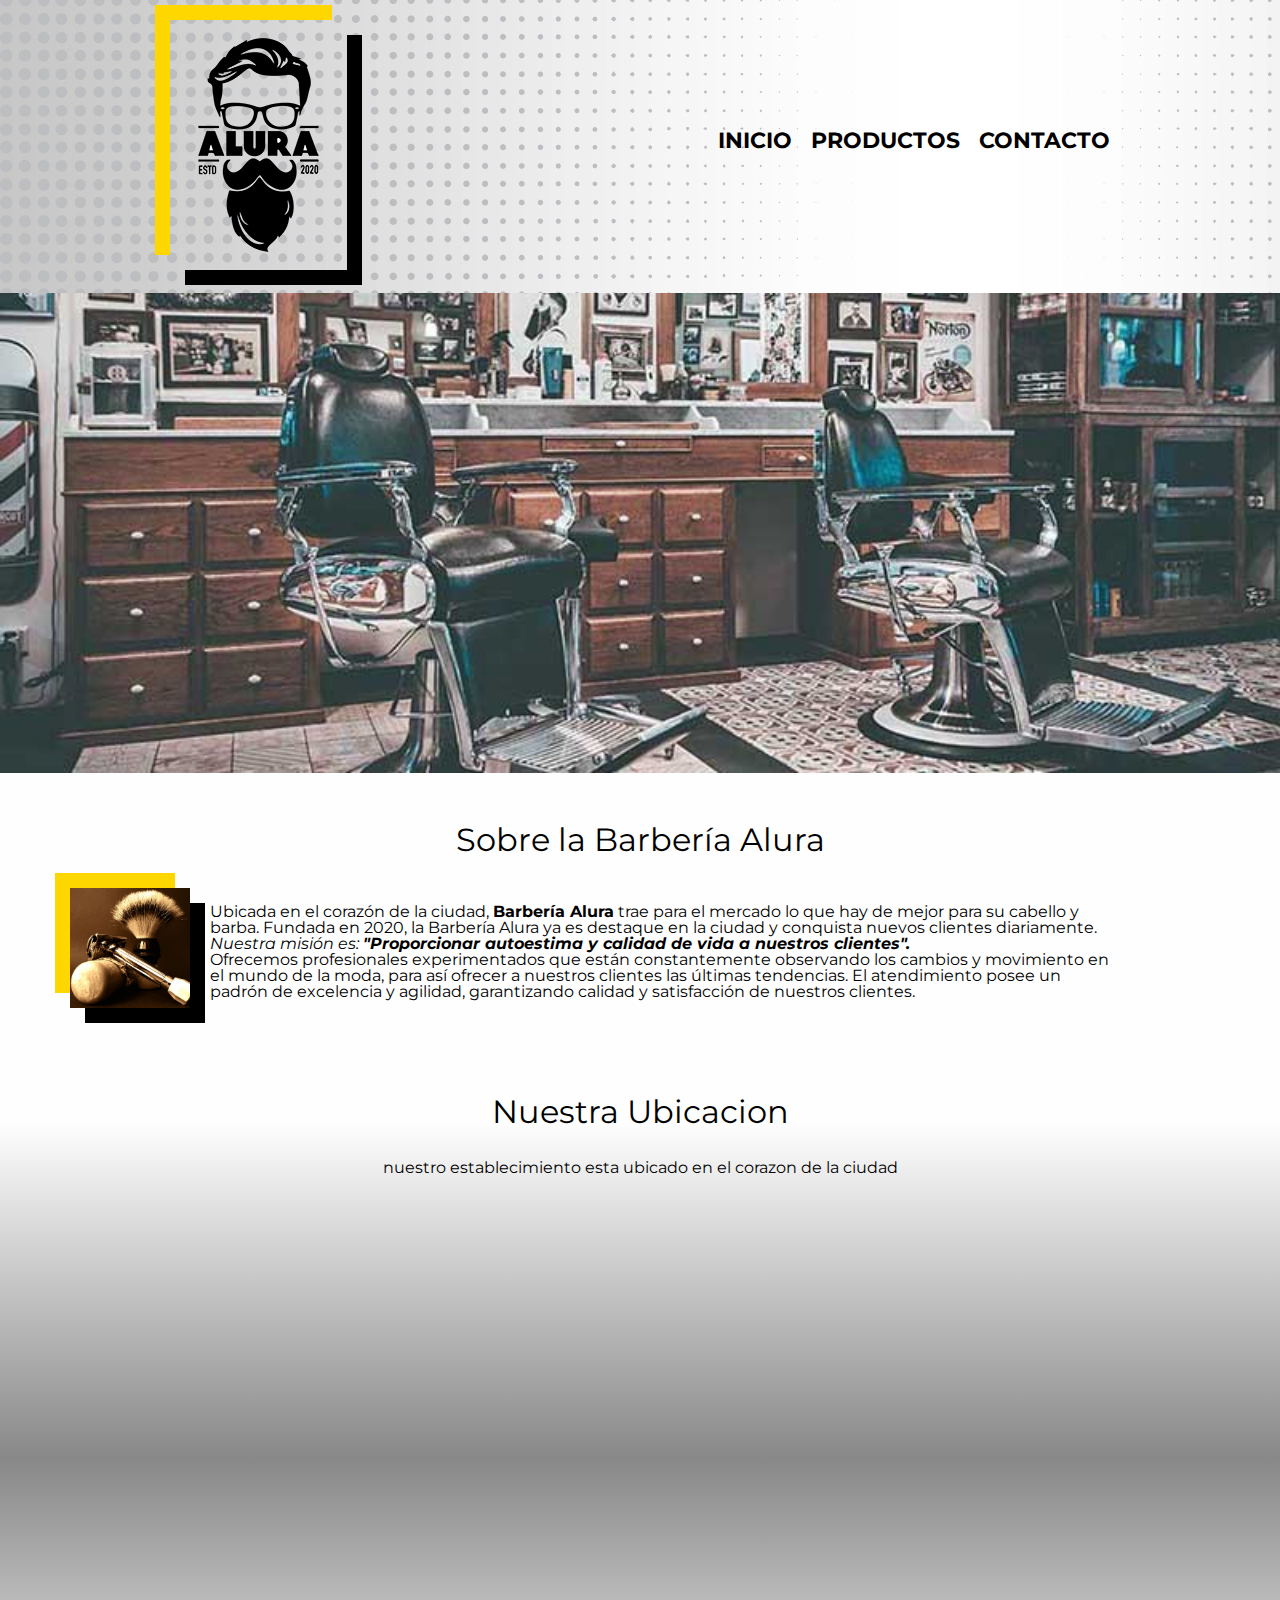
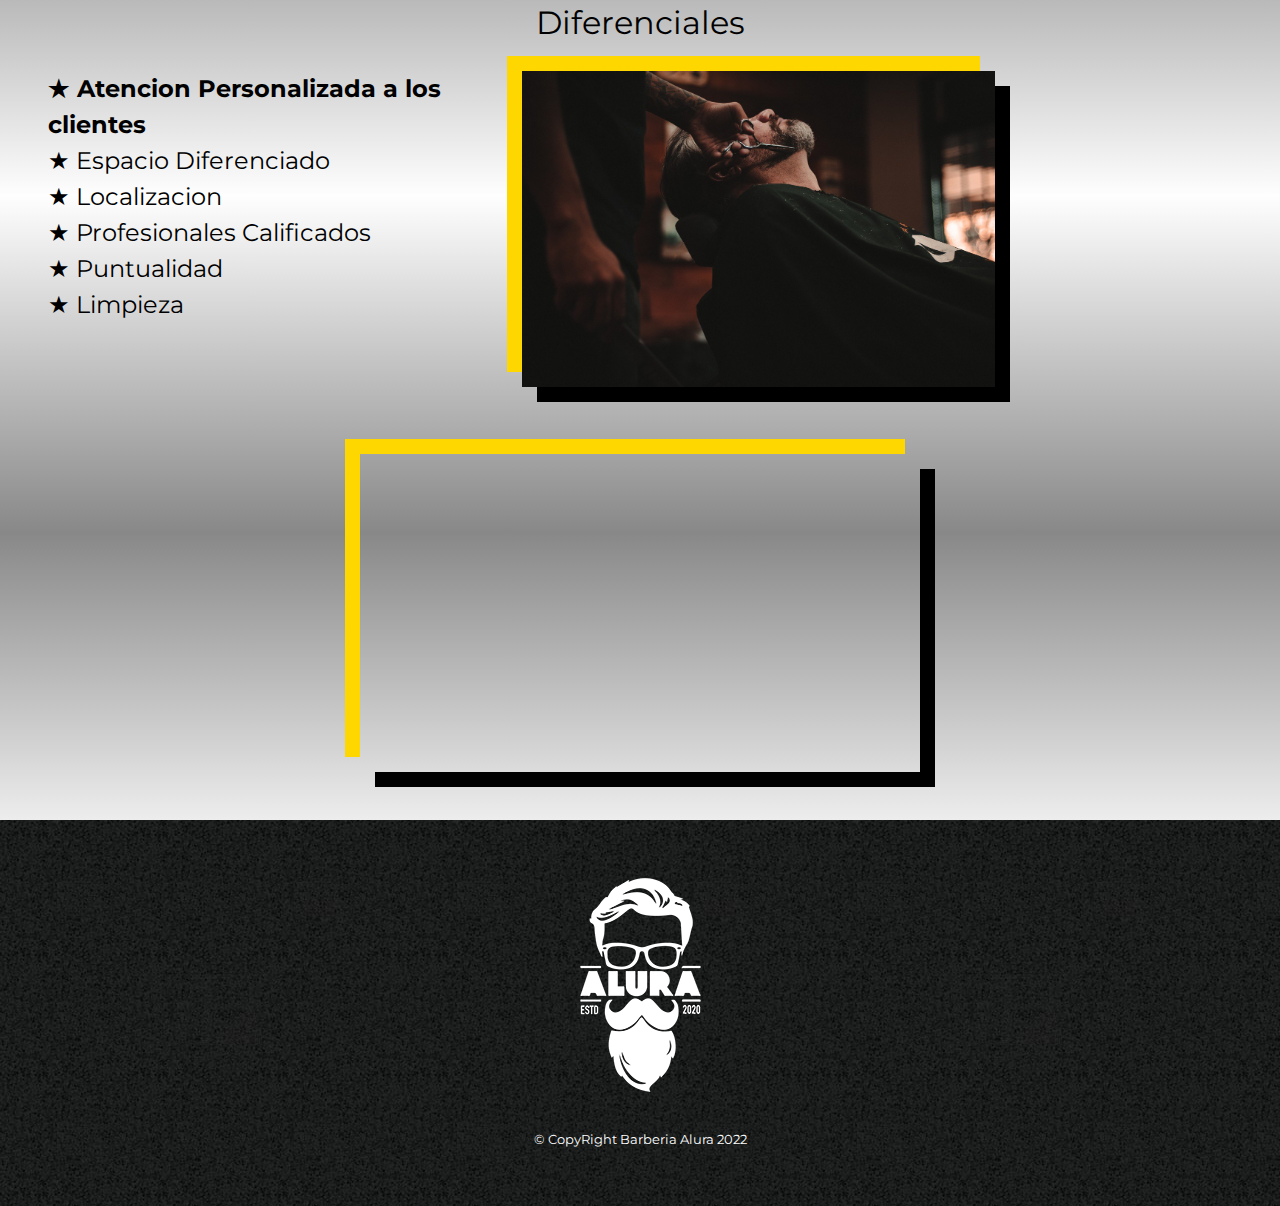
<file: Index.html>
<!DOCTYPE html>
    <html lang="es">
        <head>
            <head>
                <meta charset="UTF-8">
                <meta name="viewport" content="width=device-width">
                <title>Inicio - Barberia Alura</title>
                <link rel="stylesheet" href="reset.css">
                <link rel="stylesheet" href="style.css">
                <link rel="preconnect" href="https://fonts.googleapis.com">
<link rel="preconnect" href="https://fonts.gstatic.com" crossorigin>
<link href="https://fonts.googleapis.com/css2?family=Montserrat:ital,wght@1,300&display=swap" rel="stylesheet">
            </head>

        <body>

            <header>
                <div class="caja">
                    <h1><img class=logo src="imagenes/logo.png"></h1>
                        <nav>
                            <ul class="menu">
                                <li><a href="index.html">Inicio</a></li>
                                <li><a href="productos.html">Productos</a></li>
                                <li><a href="contacto.html">Contacto</a></li>
                            </ul>
                        </nav>
                    </div>
            </header>


            <img class="banner" src="banner/banner.jpg">
            <main>
                <section class="principal">
                    <h2 class="titulo-principal">Sobre la Barbería Alura</h2>
                    <img class="utensilios"src="imagenes/utensilios.jpg" alt="utensilios de un barbero">
                    <br>
                    <p class="texto">Ubicada en el corazón de la ciudad, <strong> Barbería Alura</strong> trae para el mercado lo que hay de mejor para su cabello y barba. Fundada en 2020, la Barbería Alura ya es destaque en la ciudad y conquista nuevos clientes diariamente.</p> 
                    <p class="texto" ><em>Nuestra misión es: <strong>"Proporcionar autoestima y calidad de vida a nuestros clientes".</strong></em></p>
                    <p class="texto">Ofrecemos profesionales experimentados que están constantemente observando los cambios y movimiento en el mundo de la moda, para así ofrecer a nuestros clientes las últimas tendencias. El atendimiento posee un padrón de excelencia y agilidad, garantizando calidad y satisfacción de nuestros clientes.</p>
                </section>
                <section class="mapa">
                    <h3 class="titulo-principal">Nuestra Ubicacion</h3>
                    <p>nuestro establecimiento esta ubicado en el corazon de la ciudad</p>
                    <div class="mapa-contenido">
                    <iframe src="https://www.google.com/maps/embed?pb=!1m18!1m12!1m3!1d3976.4606089501717!2d-74.06777058804317!3d4.689735387293252!2m3!1f0!2f0!3f0!3m2!1i1024!2i768!4f13.1!3m3!1m2!1s0x8e3f9ac316bd5cb9%3A0x42d0e0280c5ba82!2sIBM%20Colombia!5e0!3m2!1ses!2sco!4v1681239947392!5m2!1ses!2sco" width="100%" height="300" style="border:0;" allowfullscreen="" loading="lazy" referrerpolicy="no-referrer-when-downgrade"></div>
                    </iframe>

                </section>
            
            <section class="diferenciales">
                <h2 class="titulo-principal">Diferenciales</h2>
                <div class="contendio-diferenciales">
                    <ul  class="lista-diferenciales">
                        <li class="items">Atencion Personalizada a los clientes</li>
                        <li class="items">Espacio Diferenciado</li>
                        <li class="items">Localizacion</li>
                        <li class="items">Profesionales Calificados</li>
                        <li class="items">Puntualidad</li>
                        <li class="items">Limpieza</li>
                        </ul><img class="imagen-diferenciales" src="diferenciales/diferenciales.jpg">
                </div>
                
            </section>
            <div class="video">
                <iframe width="560" height="315" src="https://www.youtube.com/embed/wcVVXUV0YUY" title="YouTube video player" frameborder="0" allow="accelerometer; autoplay; clipboard-write; encrypted-media; gyroscope; picture-in-picture; web-share" allowfullscreen></iframe>
            </div>
        </main>
        </body>
        <footer>
                <img src="imagenes/logo-blanco.png" alt="">
                <p class="copyright">&copy CopyRight Barberia Alura 2022</p>
        </footer>
</html>
</file>
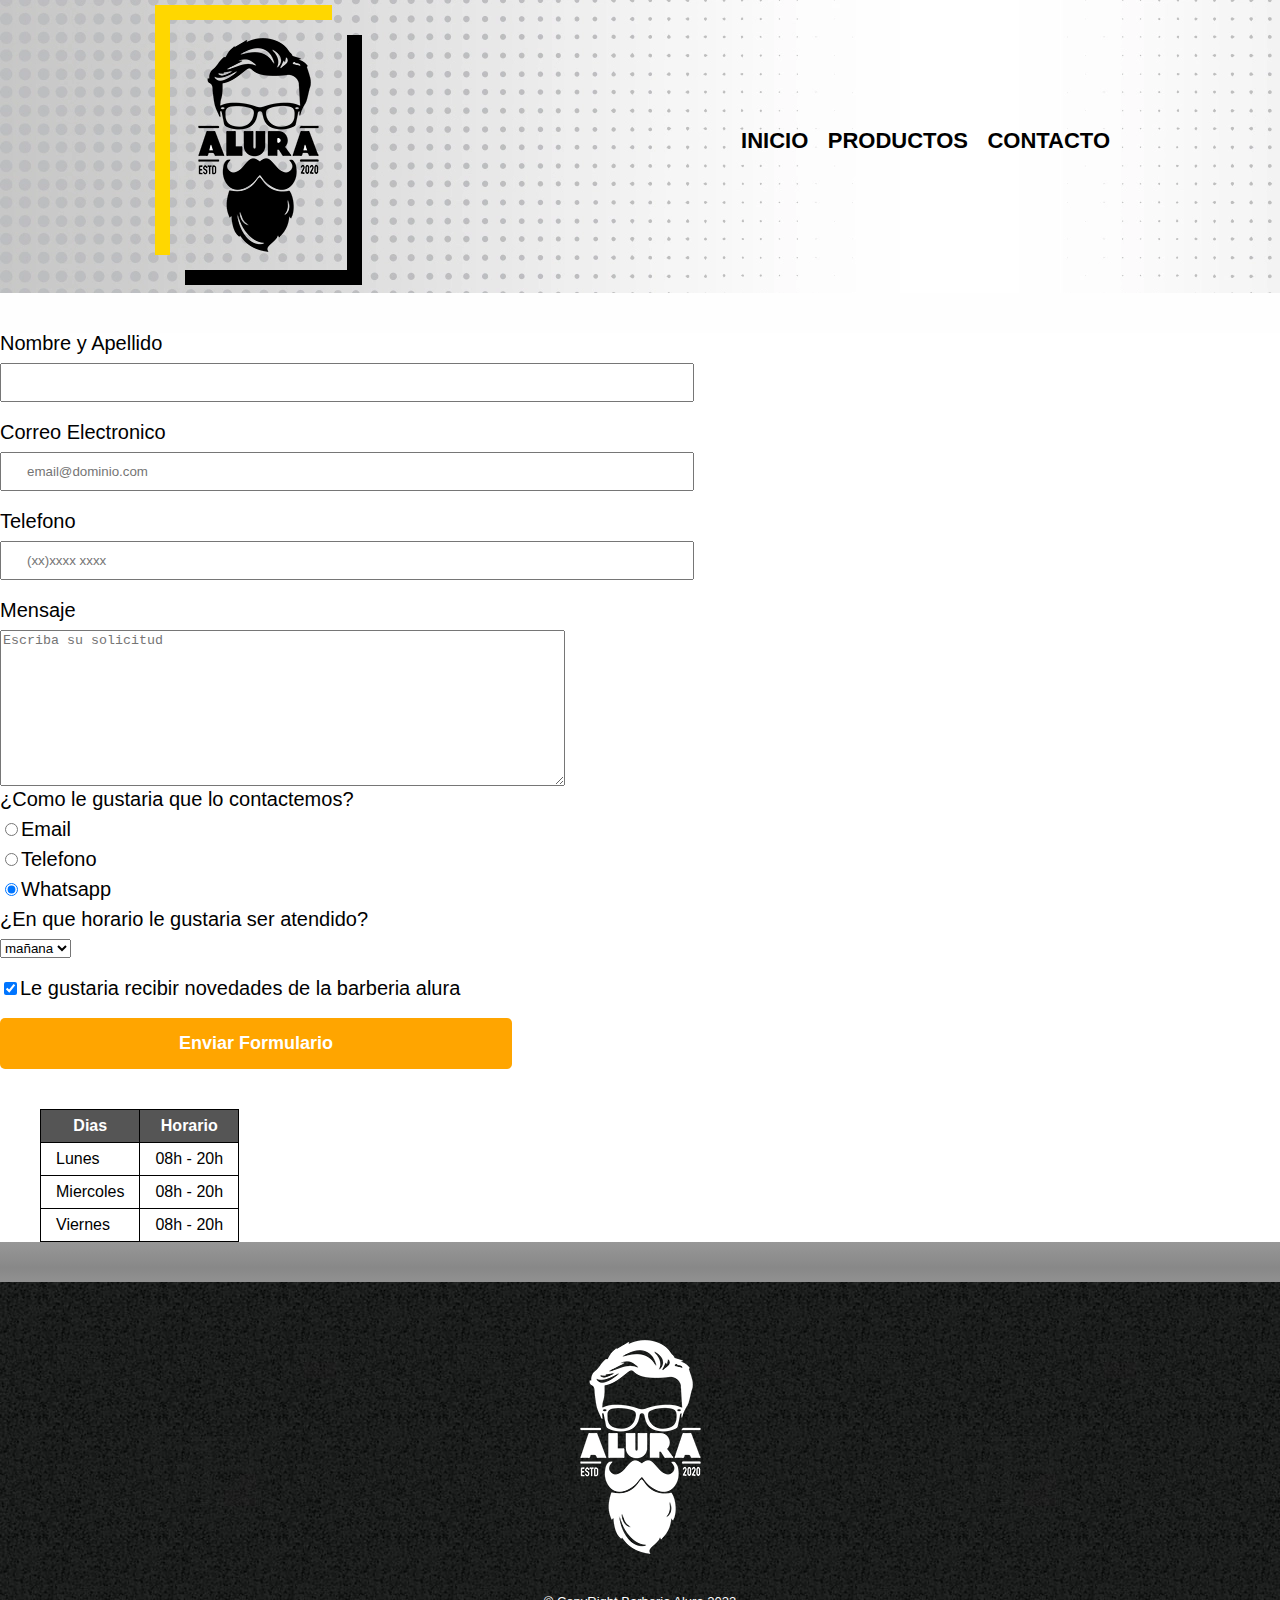
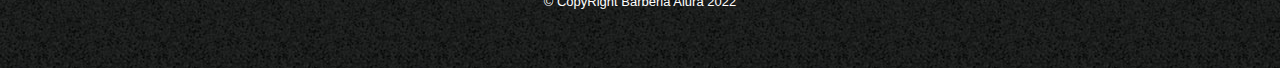
<file: contacto.html>
<!DOCTYPE html>
<html lang="es">
    <head>
        <meta charset="UTF-8">
        <title>Contacto - Barberia Alura</title>
        <link rel="stylesheet" href="reset.css">
        <link rel="stylesheet" href="style.css">
    </head>
    <body>
        <header>
            <div class="caja">
            <h1><img class=logo src="imagenes/logo.png" alt="logo de la barberia alura"></h1>
                <nav>
                    <ul>
                        <li><a href="index.html">Inicio</a></li>
                        <li><a href="productos.html">Productos</a></li>
                        <li><a href="contacto.html">Contacto</a></li>
                    </ul>
                </nav>
            </div>
        </header>
        <main>
            <div class="area-contacto">
                <form>
                    <label for="nombreapellido">Nombre y Apellido</label>
                    <input type="text" id="nombreApeliido" class="input-padron" required>

                    <label for="correoelectronico">Correo Electronico</label>
                    <input type="email" id="correoelectronico"class="input-padron" required placeholder="email@dominio.com">

                    <label for="telefono">Telefono</label>
                    <input type="tel" id="telefono"class="input-padron" required placeholder="(xx)xxxx xxxx">

                    <label for="mensaje">Mensaje</label>
                    <textarea cols="68" rows="10" id="mensaje"class="input.padron" required placeholder="Escriba su solicitud"></textarea>
            
                <fieldset>
                    <legend>¿Como le gustaria que lo contactemos?</legend>
            
                    <label for="radio-email"><input type="radio" value="email" name="contacto" id="radio-email">Email</label>
                

                    <label for="radio-telefono"><input type="radio" value="email" name="contacto" id="radio-telefono">Telefono</label>
                

                    <label for="radio-whatsapp"><input type="radio" name="contacto" value="email" id="radio-whatsapp" checked>Whatsapp</label>
                
                </fieldset> 
                <legend>¿En que horario le gustaria ser atendido?</legend>
                <select name="" id="">
                    <option value="">mañana</option>
                    <option value="">tarde</option>
                    <option value="">Noche</option>
                </select>
                <label class="checkbox"><input type="checkbox" checked>Le gustaria recibir novedades de la barberia alura</label>

                <input type="submit" value="Enviar Formulario" class="enviar"></input>
                </form>
                    <table class="tabla">
                        <thead>
                            <tr>
                                <td>Dias</td>
                                <td>Horario</td>
                            </tr>
                        </thead>
                        <tbody>
                            <tr>
                                <td>Lunes</td>
                                <td>08h - 20h</td>
                            </tr>
                            <tr>
                                <td>Miercoles</td>
                                <td>08h - 20h</td>
                            </tr>
                            <tr>
                                <td>Viernes</td>
                                <td>08h - 20h</td>
                            </tr>
                        </tbody>
                    
                    </table>
             </div>
         </main>
    </body>
    <footer>
        <img src="imagenes/logo-blanco.png" alt="logo barberia alura en blanco">
            <p class="copyright">&copy CopyRight Barberia Alura 2022</p>
    </footer>
</html>
</file>
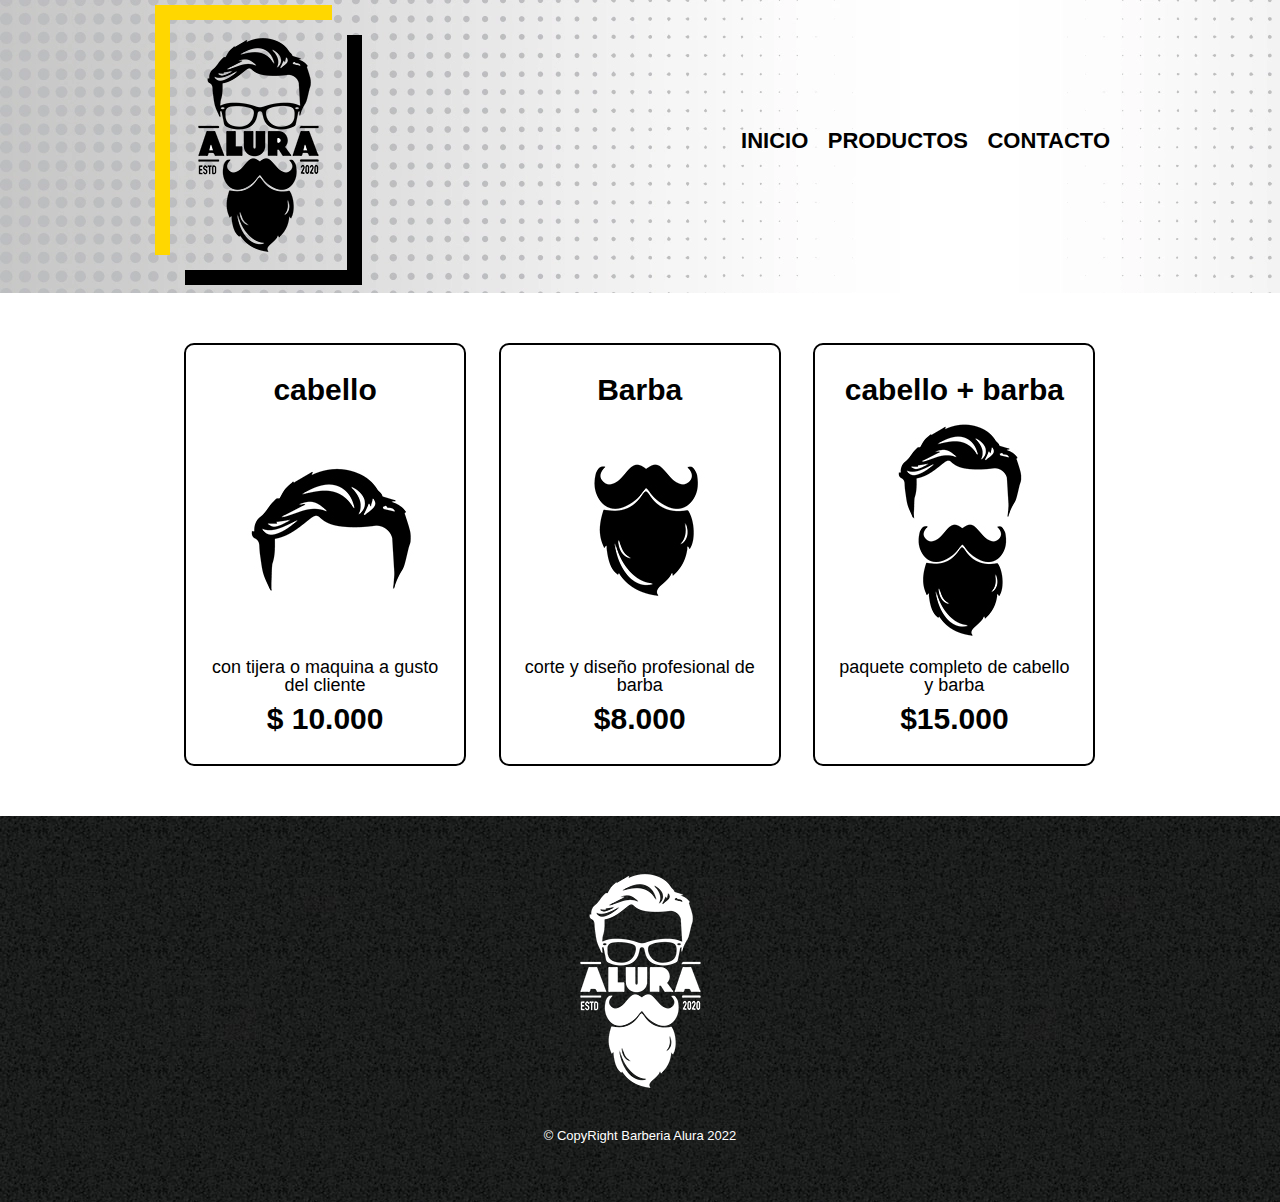
<file: productos.html>
<!DOCTYPE html>
<html lang="es">
    <head>
        <meta charset="UTF-8">
        <title>Productos - Barberia Alura</title>
        <link rel="stylesheet" href="reset.css">
        <link rel="stylesheet" href="style.css">
    </head>

    <body>
        <header>
            <div class="caja">
            <h1><img class=logo src="imagenes/logo.png"></h1>
                <nav>
                    <ul>
                        <li><a href="index.html">Inicio</a></li>
                        <li><a href="productos.html">Productos</a></li>
                        <li><a href="contacto.html">Contacto</a></li>
                    </ul>
                </nav>
            </div>
            
        </header>
        <main>
            <div class="area-productos">
            <ul class="productos">
                <li><h2>cabello</h2>
                    <img src="imagenes/cabello.jpg" alt="">
                    <p class="descripcionProducto">con tijera o maquina a gusto del cliente</p>
                    <p class="precioProducto">$ 10.000</p>
                </li>
                <li><h2>Barba</h2>
                    <img src="imagenes/barba.jpg" alt="">
                    <p class="descripcionProducto">corte y diseño profesional de barba</p>
                    <p class="precioProducto">$8.000</p>
                </li>
                <li><h2>cabello + barba</h2>
                    <img src="imagenes/cabello+barba.jpg" alt="">
                    <p class="descripcionProducto">paquete completo de cabello y barba</p>
                    <p class="precioProducto">$15.000</p>
                </li>

            </ul>        
        </div>
        </main>
        <footer>
            <img src="imagenes/logo-blanco.png" alt="">
            <p class="copyright">&copy CopyRight Barberia Alura 2022</p>

        </footer>
    </body>
</html>
</file>
<file: style.css>
.logo{
    box-shadow: 15px 15px black,  -15px -15px gold;
}
body{
    font-family: 'Montserrat', sans-serif;
    background: linear-gradient(#fefefe 40%,#888888,#fefefe,#888888,#fefefe,#888888);
}
header{
    background-image: url(imagenes/header.webp);
    padding: 20px;
}
.area-productos{
    background: white;
}
.area-contacto{
    background: white;
}
.caja{
    width: 940px;
    position: relative;
    margin: 0 auto;

}
nav{
    position: absolute;
    top: 110px;
    right: 0px;
}
nav a{
    text-transform: uppercase;
    color: black;
    font-weight: bold;
    font-size: 22px;
    text-decoration: none;
}
nav a:hover{
    color:goldenrod;
    text-decoration: underline;
}
nav li{
    display: inline;
    margin: 0 0 0 15px;
}
.productos{
    width: 940px;
    margin: 0 auto;
    padding: 50px;
}
.productos li{
    display: inline-block;
    text-align: center;
    width: 30%;
    vertical-align: top;
    margin: 0 1.5%;
    padding: 30px 20px;
    box-sizing: border-box;
    border: 2px solid black;
    border-radius: 10px;
}

.productos li:hover{
    border-color: #c78c19;
}

.productos li:active{
    border-color: aquamarine;
    
}

.productos li:hover h2{
    font-size: 33px;
}

.productos h2{
    font-size: 30px;
    font-weight: bold;
}
.descripcionProducto{
    font-size: 18px;
}
.precioProducto{
    font-size: 30px;
    font-weight: bold;
    margin-top: 10px;
}
footer{
    text-align: center;
    background-image: url(imagenes/bg.jpg);
    padding: 40px;
}

.copyright{
    color: white;
    font-size: 13px;
    margin: 20px;
}

form{
    margin: 40px 0;
}

form label, form legend{
    display: block;
    font-size: 20px;
    margin: 0 0 10px;
}

.input-padron{
    display: block;
    margin: 0 0 20px;
    padding: 10px 25px;
    width: 50%;
}
.checkbox{
    margin: 20px 0px;
}
.enviar{
    width: 40%;
    padding: 15px 0px;
    font-size: 18px;
    font-weight: bold;
    color: white;
    background: orange;
    border: none;
    border-radius: 5px;
    transition: 1s all;
    cursor: pointer;
}
.enviar:hover{
    background: darkorange;
    transform: scale(1.2);
}
table{
    margin: 40px 40px;
}
thead{
    text-align: center;
    background: #555555;
    color: white;
    font-weight: bold;
}
td,th{
    border: 1px solid black;
    padding: 8px 15px;
}
/* CSS para nuestra home*/
.banner{
    width: 100%;
}
.principal{
    padding: 3em 0;
}
.titulo-principal{
    text-align: center;
    font-size: 2em;
    margin: 0 0 1em;
    clear: left;
}
.principal p{
    margin: 0 0 1em;
    width: 940px;
    margin: 0 auto;
}
.principal strong{
    font-weight: bold;
}
.principal em{
    font-style: italic;
}
.utensilios{
    width: 120px;
    float: left;
    margin: 0 20px 20px 70px;
    box-shadow: 15px 15px black,  -15px -15px gold;
}
.mapa{
    padding: 3em 0;

}
.mapa p{
    margin: 0 0 2em;
    text-align: center;
}
.mapa-contenido{
    width: 940px;
    margin: 0 auto;
}
.diferenciales{
    padding: 3em;
}
.contenido.diferenciales{
    width: 640px;
    margin: 0 auto;
}
.imagen-diferenciales{
    width: 40%;
    transition: 400ms;
    box-shadow: 15px 15px black,  -15px -15px gold;
}
.imagen-diferenciales:hover{
    opacity: 30%;
}
.lista-diferenciales{
    width: 40%;
    display: inline-block;
    vertical-align: top;
}
.items{
    line-height: 1.5;
    font-size: 1.5em;
}
.items::before{
    content: "★ ";
}
.items:first-child{
    font-weight: bold;
}
.video{
    text-align: center;
    width: 560px;
    margin: 1em auto 3em;
    box-shadow: 15px 15px black,  -15px -15px gold;
}
@media screen and (max-width:480px){
    h1{
        text-align: center;
    }
    nav{
        position: static;
        margin: 2em auto;
    }
    .caja, .principal, .mapa-contenido, .contenido.diferenciales, .video{
        width: auto;
    } 
}
</file>
